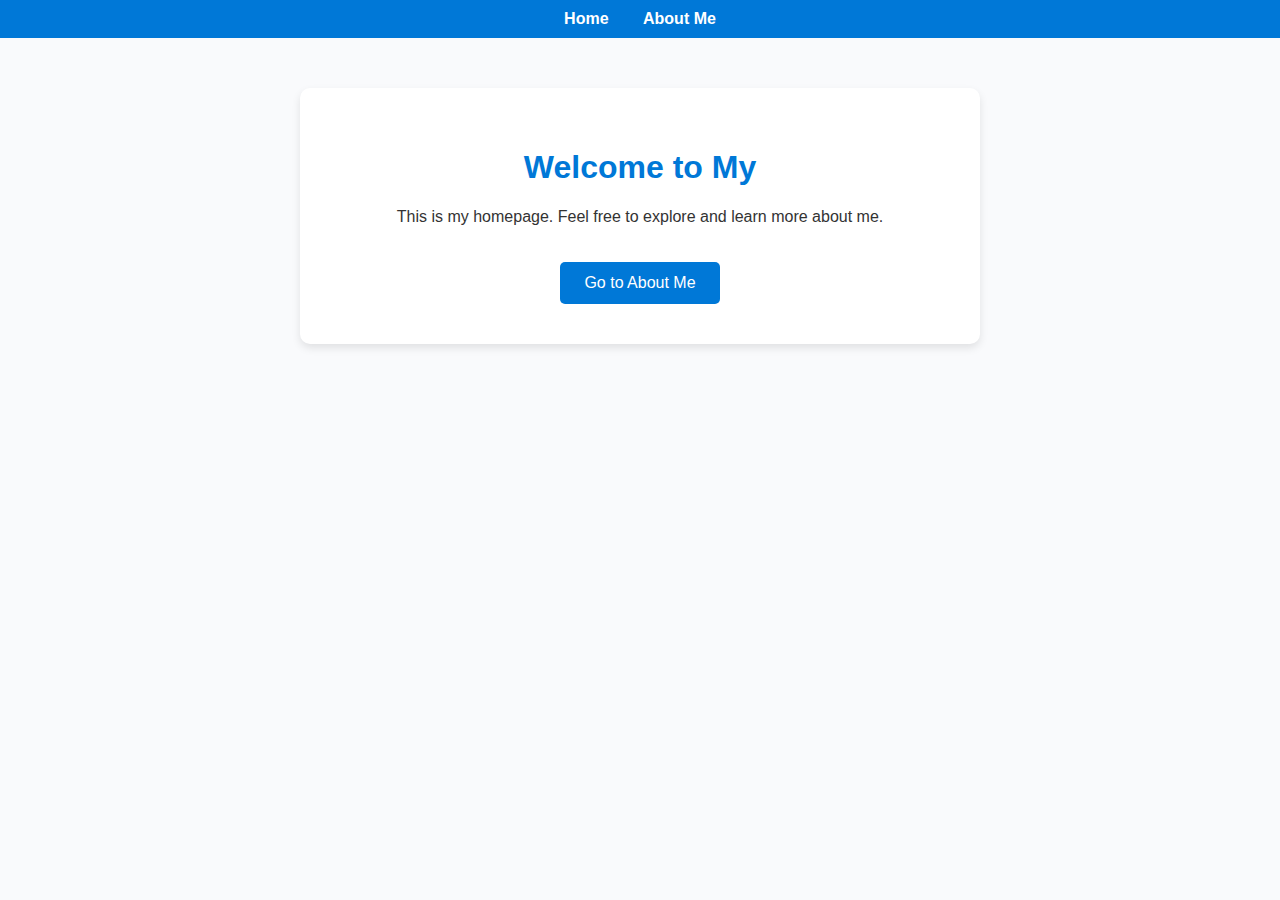
<file: Project4/web-content/index.html>
<!DOCTYPE html>
<html lang="en">
<head>
  <meta charset="UTF-8">
  <title>My Personal Web server</title>
  <link rel="stylesheet" href="style.css">
</head>
<body>
  <nav>
    <a href="index.html">Home</a>
    <a href="about.html">About Me</a>
  </nav>

  <div class="container">
    <h1>Welcome to My </h1>
    <p>This is my homepage. Feel free to explore and learn more about me.</p>
    <button onclick="location.href='about.html'">Go to About Me</button>
  </div>
</body>
</html>
</file>
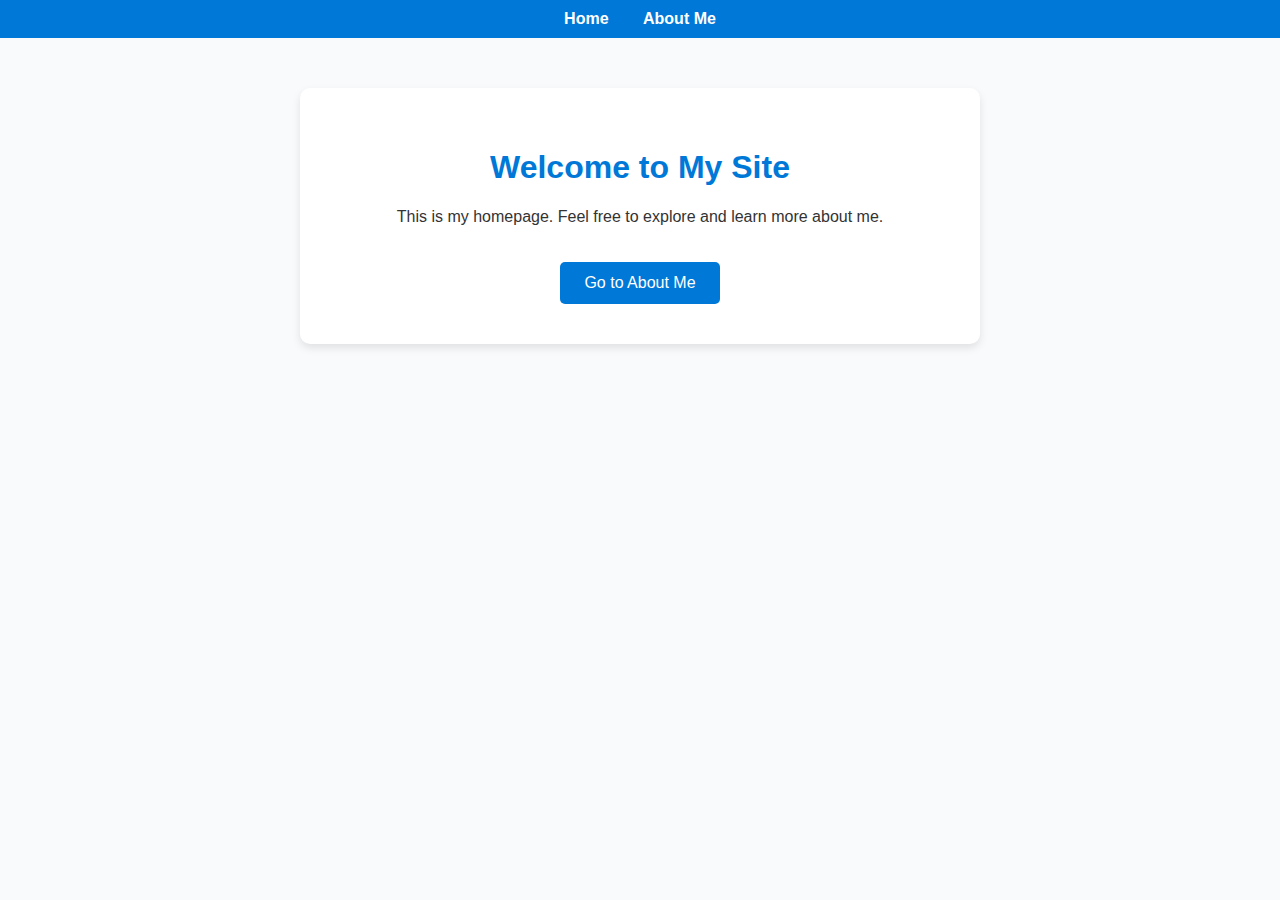
<file: Project4/web-contents/index.html>
<!DOCTYPE html>
<html lang="en">
<head>
  <meta charset="UTF-8">
  <title>My Personal Site</title>
  <link rel="stylesheet" href="style.css">
</head>
<body>
  <nav>
    <a href="index.html">Home</a>
    <a href="about.html">About Me</a>
  </nav>

  <div class="container">
    <h1>Welcome to My Site</h1>
    <p>This is my homepage. Feel free to explore and learn more about me.</p>
    <button onclick="location.href='about.html'">Go to About Me</button>
  </div>
</body>
</html>
</file>
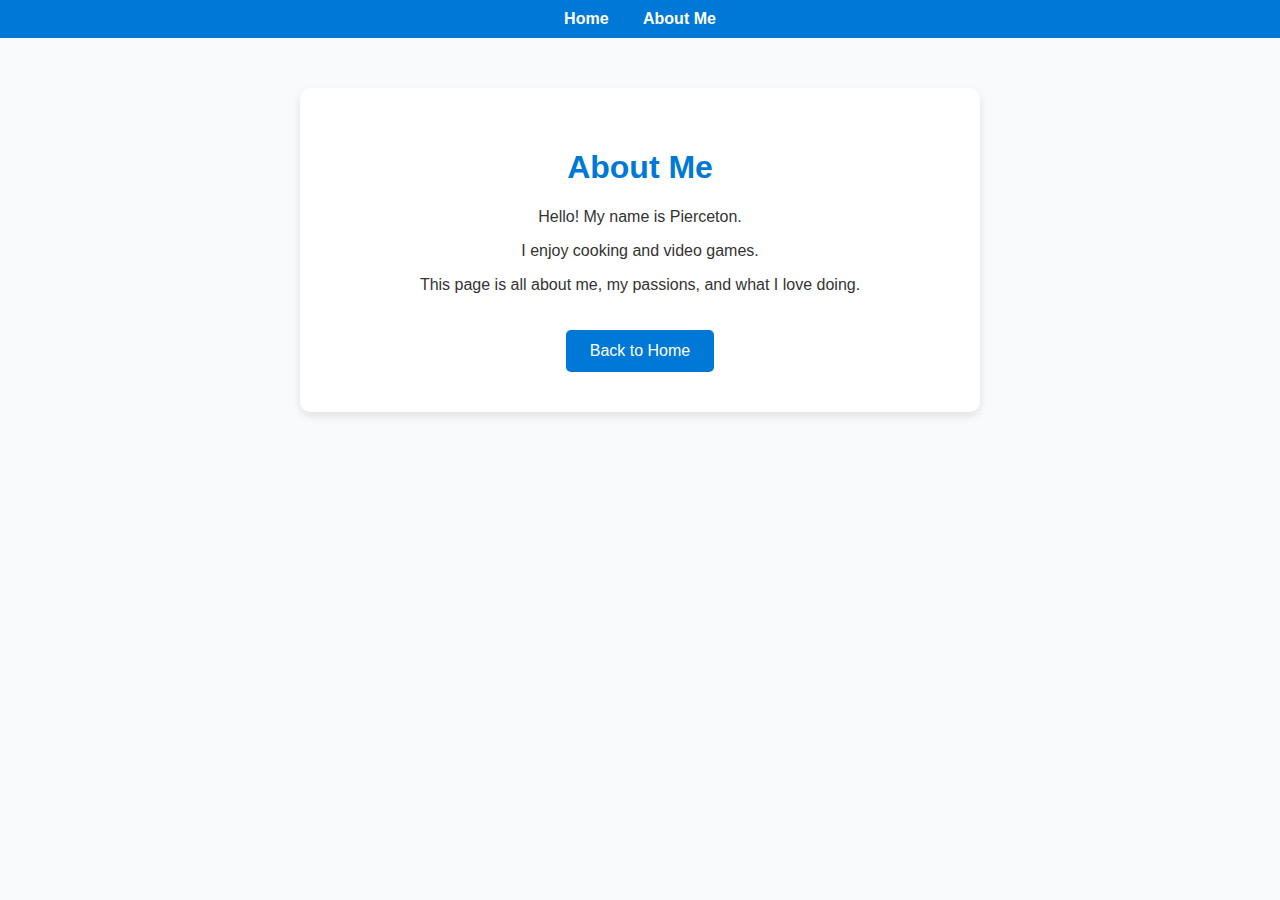
<file: Project4/web-content/about.html>
<!DOCTYPE html>
<html lang="en">
<head>
  <meta charset="UTF-8">
  <title>About Me</title>
  <link rel="stylesheet" href="style.css">
</head>
<body>
  <nav>
    <a href="index.html">Home</a>
    <a href="about.html">About Me</a>
  </nav>

  <div class="container">
    <h1>About Me</h1>
    <p>Hello! My name is Pierceton.</p>
    <p>I enjoy cooking and video games.</p>
    <p>This page is all about me, my passions, and what I love doing.</p>
    <button onclick="location.href='index.html'">Back to Home</button>
  </div>
</body>
</html>
</file>
<file: Project4/web-content/style.css>
/* General page styling */
body {
  font-family: Arial, sans-serif;
  background: #f9fafc;
  margin: 0;
  padding: 0;
  color: #333;
}

/* Navigation bar */
nav {
  background: #0078d7;
  padding: 10px;
  text-align: center;
}

nav a {
  color: white;
  text-decoration: none;
  margin: 0 15px;
  font-weight: bold;
}

nav a:hover {
  text-decoration: underline;
}

/* Content container */
.container {
  max-width: 600px;
  margin: 50px auto;
  text-align: center;
  background: #ffffff;
  padding: 40px;
  border-radius: 10px;
  box-shadow: 0 4px 8px rgba(0,0,0,0.1);
}

/* Headings */
h1 {
  color: #0078d7;
}

/* Buttons */
button {
  background: #0078d7;
  color: white;
  border: none;
  padding: 12px 24px;
  margin-top: 20px;
  border-radius: 5px;
  cursor: pointer;
  font-size: 16px;
}

button:hover {
  background: #005a9e;
}
</file>
<file: Project4/web-contents/style.css>
/* General page styling */
body {
  font-family: Arial, sans-serif;
  background: #f9fafc;
  margin: 0;
  padding: 0;
  color: #333;
}

/* Navigation bar */
nav {
  background: #0078d7;
  padding: 10px;
  text-align: center;
}

nav a {
  color: white;
  text-decoration: none;
  margin: 0 15px;
  font-weight: bold;
}

nav a:hover {
  text-decoration: underline;
}

/* Content container */
.container {
  max-width: 600px;
  margin: 50px auto;
  text-align: center;
  background: #ffffff;
  padding: 40px;
  border-radius: 10px;
  box-shadow: 0 4px 8px rgba(0,0,0,0.1);
}

/* Headings */
h1 {
  color: #0078d7;
}

/* Buttons */
button {
  background: #0078d7;
  color: white;
  border: none;
  padding: 12px 24px;
  margin-top: 20px;
  border-radius: 5px;
  cursor: pointer;
  font-size: 16px;
}

button:hover {
  background: #005a9e;
}
</file>
